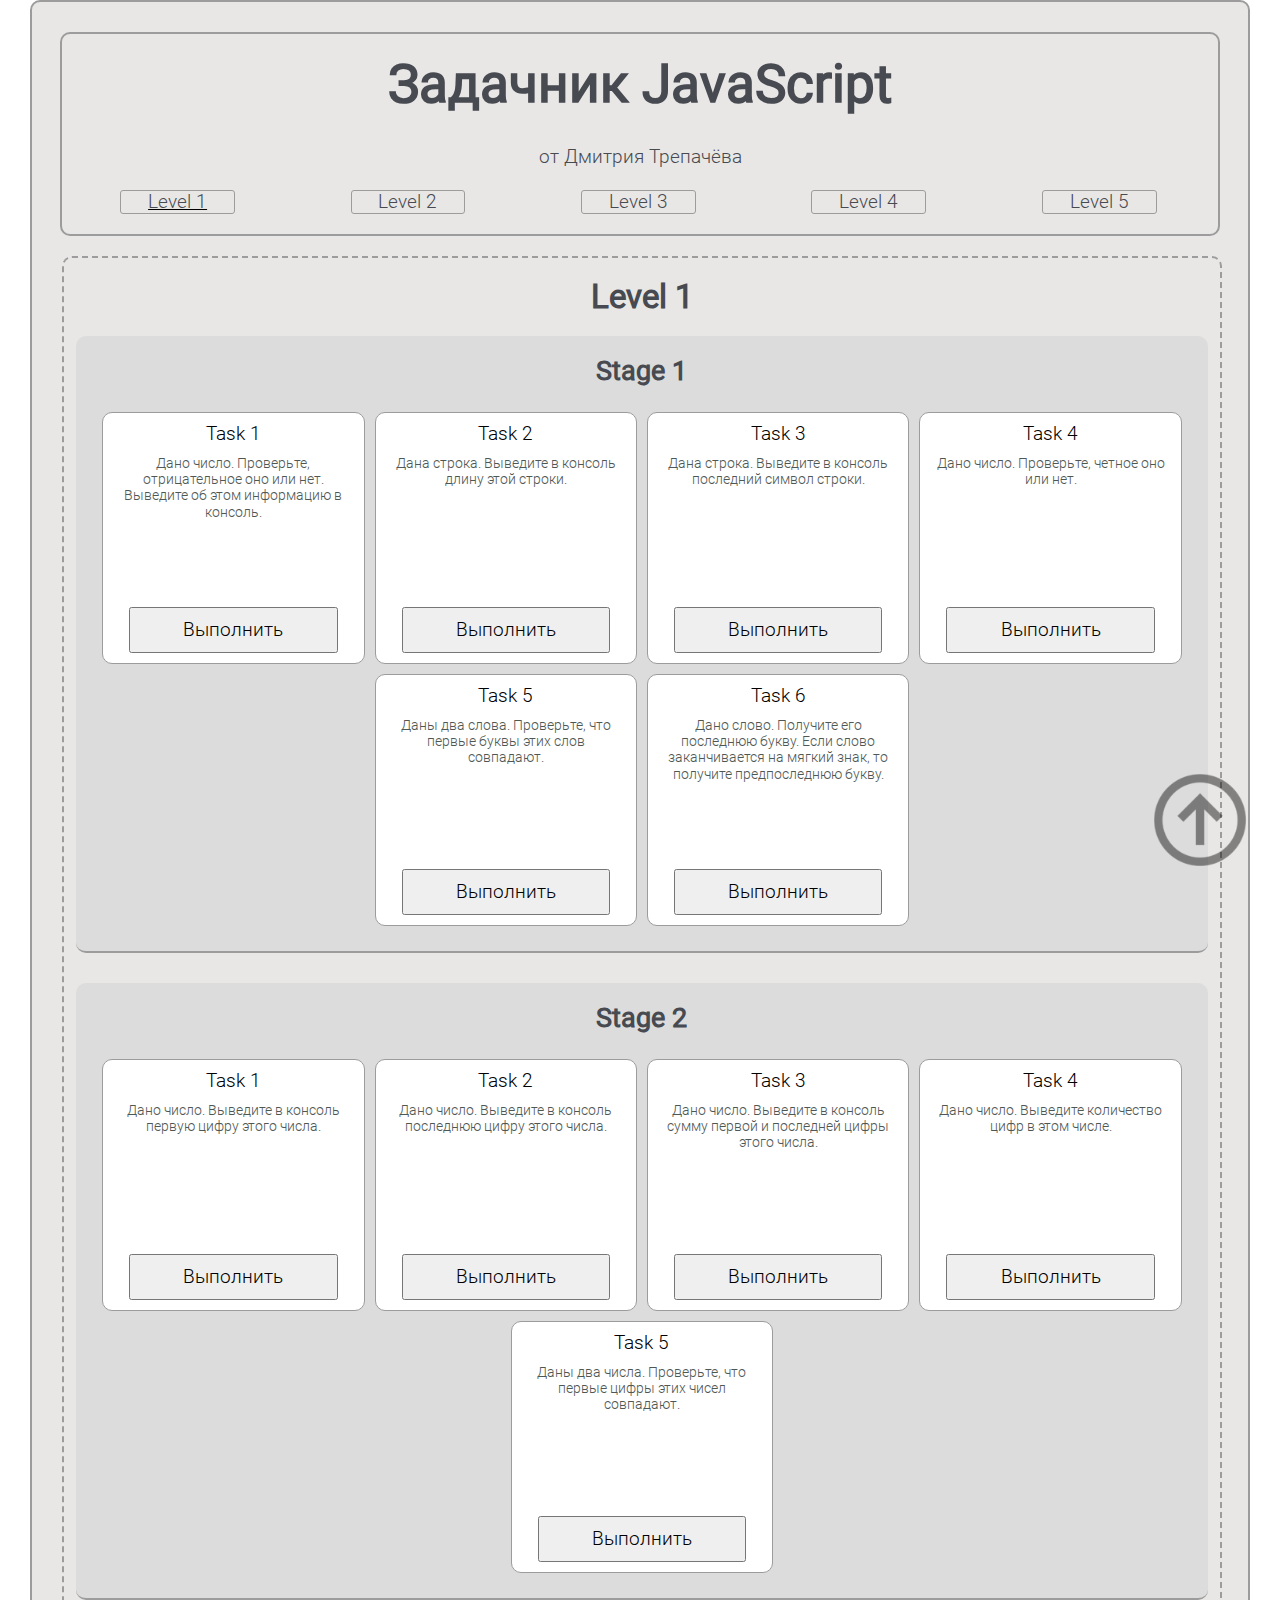
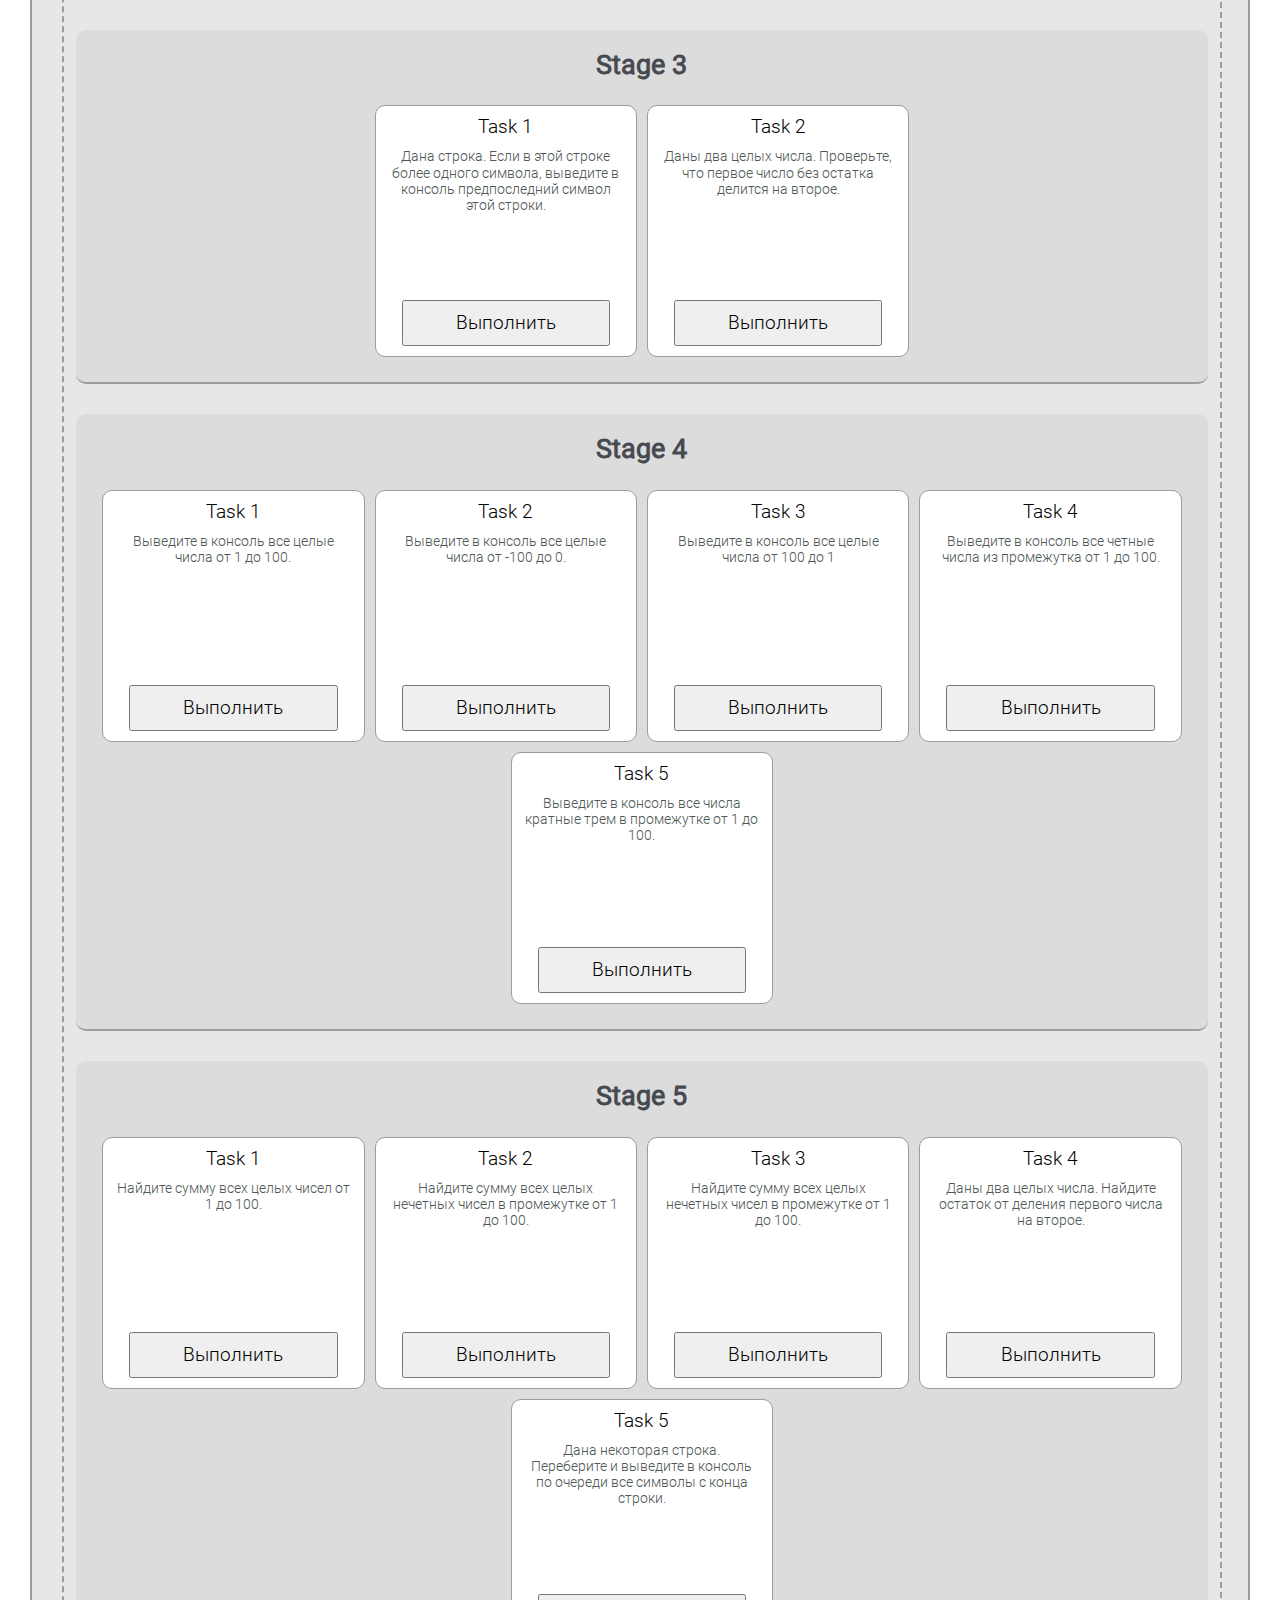
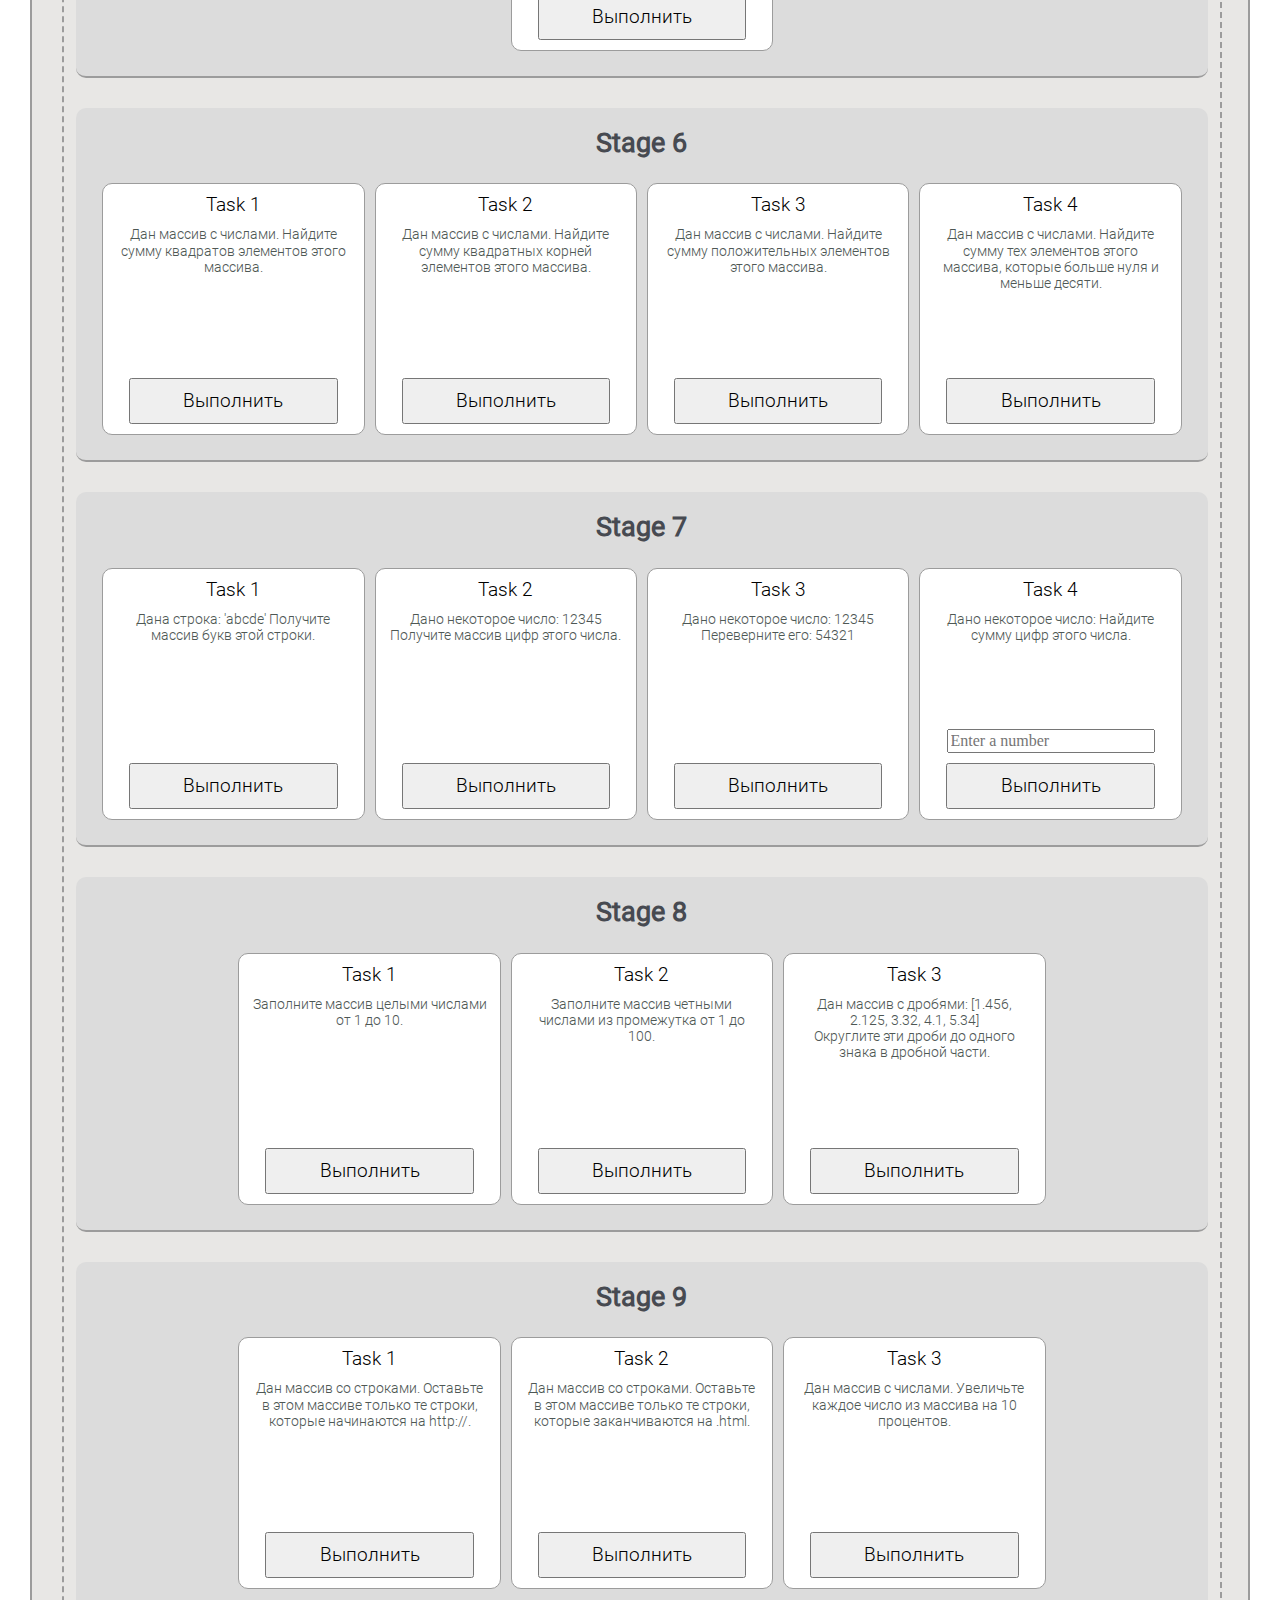
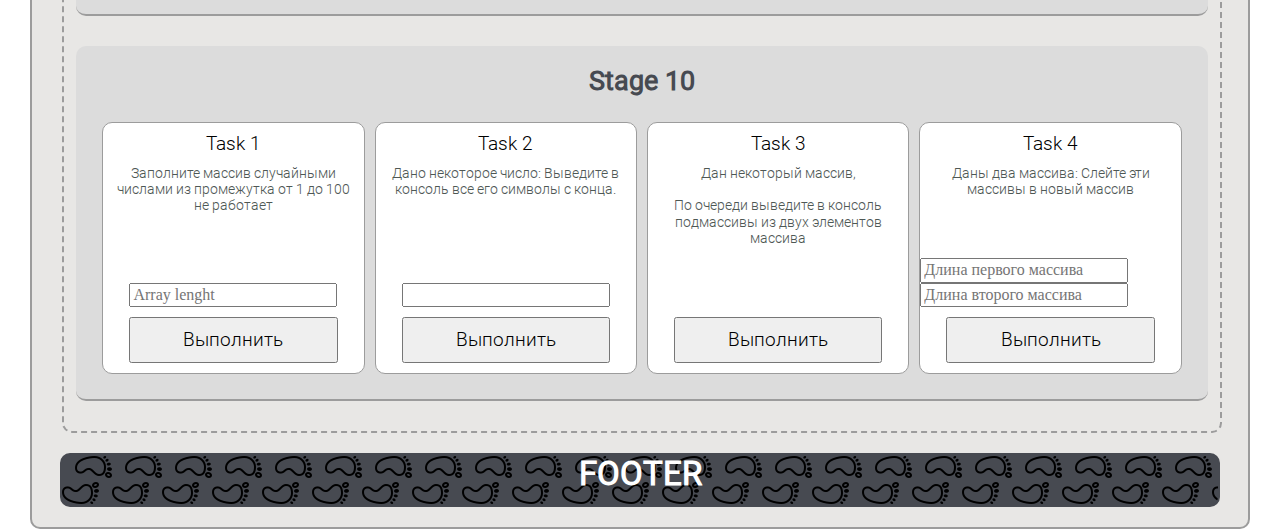
<file: index.html>
<!DOCTYPE html>
<html lang="ru">

<head>
	<meta charset="UTF-8">
	<meta name="viewport" content="width=device-width, initial-scale=1.0">
	<link rel="shortcut icon" href="sourses/img/icons8-чайник-для-кемпинга-16.png" type="image/x-icon">
	<link rel="stylesheet" type="text/css" href="css/reset.css">
	<link rel="stylesheet" href="css/style.css">
	<link rel="stylesheet" href="css/media.css">
	<title>TheTaskBook</title>
</head>

<body data-page="level_1">
	<!-- <script type="module" src="js/for_button.js"></script> -->
	<div class="wrapper">
		<div class="up_arrow">
			<a href="#header">
				<img src="sourses/img/arrow_circle_up_arrow_icon_253879.png" alt="">
			</a>
		</div>


		<div class="burger__menu">
			<span></span>
		</div>

		<header class="header" id="header">
			<div class="title">
				<h1>
					<a href="https://code.mu/ru/javascript/tasker/stager/" target="_blank" rel="noopener noreferrer">
						Задачник JavaScript <br>
						<span>от Дмитрия Трепачёва</span>
					</a>
				</h1>
			</div>

			<nav class="main_menu menu_mobile">
				<!-- menu level 1=============================== -->
				<div class="menu_level" data-page="level_1">
					<a href="index.html" class="">Level 1</a>
					<div class="menu_level_items hide">
						<div class="menu_stage">
							<a id="lev1_m_stage1" href="#stage1">stage1</a>
						</div>
						<div class="menu_stage">
							<a href="#stage2" id="lev1_m_stage2">stage2</a>
						</div>
						<div class="menu_stage">
							<a href="#stage3" id="lev1_m_stage3">stage3</a>
						</div>
						<div class="menu_stage">
							<a href="#stage4" id="lev1_m_stage4">stage4</a>
						</div>
						<div class="menu_stage">
							<a href="#stage5" id="lev1_m_stage5">stage5</a>
						</div>
						<div class="menu_stage">
							<a href="#stage6" id="lev1_m_stage6">stage6</a>
						</div>
						<div class="menu_stage">
							<a href="#stage7" id="lev1_m_stage7">stage7</a>
						</div>
						<div class="menu_stage">
							<a href="#stage8" id="lev1_m_stage8">stage8</a>
						</div>
						<div class="menu_stage">
							<a id="lev1_m_stage9" href="#stage9">stage9</a>
						</div>
						<div class="menu_stage">
							<a id="lev1_m_stage10" href="#stage10">stage10</a>
						</div>

					</div>
				</div>
				<!-- menu level 2================================ -->
				<div class="menu_level" data-page="level_2">
					<a href="pages/level_2.html">Level 2</a>
					<div class="menu_level_items hide">

						<div class="menu_stage">
							<a id="lev2_m_stage1" href="#stage1">stage1</a>
						</div>
						<div class="menu_stage">
							<a href="#stage2" id="lev2_m_stage2">2222</a>
						</div>
						<div class="menu_stage">
							<a href="#stage3" id="lev2_m_stage3">stage3</a>
						</div>
						<div class="menu_stage">
							<a href="#stage4" id="lev2_m_stage4">stage4</a>
						</div>
						<div class="menu_stage">
							<a href="#stage5" id="lev2_m_stage5">stage5</a>
						</div>
						<div class="menu_stage">
							<a href="#stage6" id="lev2_m_stage6">stage6</a>
						</div>
						<div class="menu_stage">
							<a href="#stage7" id="lev2_m_stage7">stage7</a>
						</div>
						<div class="menu_stage">
							<a href="#stage8" id="lev2_m_stage8">stage8</a>
						</div>
						<div class="menu_stage">
							<a id="lev2_m_stage9" href="#stage9">stage9</a>
						</div>
						<div class="menu_stage">
							<a id="lev2_m_stage10" href="#stage10">stage10</a>
						</div>

					</div>
				</div>
				<!-- menu level 3================================= -->
				<div class="menu_level">
					<a href="">Level 3</a>
					<div class="menu_level_items hide">

						<div class="menu_stage">
							<a id="lev3_m_stage1" href="#stage1">333333</a>
						</div>
						<div class="menu_stage">
							<a href="#stage2" id="lev3_m_stage2">stage2</a>
						</div>
						<div class="menu_stage">
							<a href="#stage3" id="lev3_m_stage3">stage3</a>
						</div>
						<div class="menu_stage">
							<a href="#stage4" id="lev3_m_stage4">stage4</a>
						</div>
						<div class="menu_stage">
							<a href="#stage5" id="lev3_m_stage5">stage5</a>
						</div>
						<div class="menu_stage">
							<a href="#stage6" id="lev3_m_stage6">stage6</a>
						</div>
						<div class="menu_stage">
							<a href="#stage7" id="lev3_m_stage7">stage7</a>
						</div>
						<div class="menu_stage">
							<a href="#stage8" id="lev3_m_stage8">stage8</a>
						</div>
						<div class="menu_stage">
							<a id="lev3_m_stage9" href="#stage9">stage9</a>
						</div>
						<div class="menu_stage">
							<a id="lev3_m_stage10" href="#stage10">stage10</a>
						</div>

					</div>
				</div>
				<!-- menu level 4 -->
				<div class="menu_level">
					<a href=#>Level 4</a>
					<div class="menu_level_items hide">

						<div class="menu_stage">
							<a id="lev4_m_stage1" href="#stage1">stage1</a>
						</div>
						<div class="menu_stage">
							<a href="#stage2" id="lev4_m_stage2">stage2</a>
						</div>
						<div class="menu_stage">
							<a href="#stage3" id="lev4_m_stage3">stage3</a>
						</div>
						<div class="menu_stage">
							<a href="#stage4" id="lev4_m_stage4">stage4</a>
						</div>
						<div class="menu_stage">
							<a href="#stage5" id="lev4_m_stage5">stage5</a>
						</div>
						<div class="menu_stage">
							<a href="#stage6" id="lev4_m_stage6">stage6</a>
						</div>
						<div class="menu_stage">
							<a href="#stage7" id="lev4_m_stage7">stage7</a>
						</div>
						<div class="menu_stage">
							<a href="#stage8" id="lev4_m_stage8">stage8</a>
						</div>
						<div class="menu_stage">
							<a id="lev4_m_stage9" href="#stage9">stage9</a>
						</div>
						<div class="menu_stage">
							<a id="lev4_m_stage10" href="#stage10">stage10</a>
						</div>

					</div>
				</div>
				<!-- menu level 5=================================== -->
				<div class="menu_level">
					<a href=#>Level 5</a>
					<div class="menu_level_items hide">

						<div class="menu_stage">
							<a id="lev5_m_stage1" href="#stage1">stage1</a>
						</div>
						<div class="menu_stage">
							<a href="#stage2" id="lev5_m_stage2">stage2</a>
						</div>
						<div class="menu_stage">
							<a href="#stage3" id="lev5_m_stage3">stage3</a>
						</div>
						<div class="menu_stage">
							<a href="#stage4" id="lev5_m_stage4">stage4</a>
						</div>
						<div class="menu_stage">
							<a href="#stage5" id="lev5_m_stage5">stage5</a>
						</div>
						<div class="menu_stage">
							<a href="#stage6" id="lev5_m_stage6">stage6</a>
						</div>
						<div class="menu_stage">
							<a href="#stage7" id="lev5_m_stage7">stage7</a>
						</div>
						<div class="menu_stage">
							<a href="#stage8" id="lev5_m_stage8">stage8</a>
						</div>
						<div class="menu_stage">
							<a id="lev5_m_stage9" href="#stage9">stage9</a>
						</div>
						<div class="menu_stage">
							<a id="lev5_m_stage10" href="#stage10">stage10</a>
						</div>

					</div>
				</div>
			</nav>
		</header>

		<main class="main">
			<section class="section level">

				<div class="title" id="level_1">
					<h2>
						<a href="https://code.mu/ru/javascript/tasker/stager/1/1/" target="_blank" rel="noopener noreferrer">
							Level 1
						</a>
					</h2>
				</div>

					<!-- stage 1=============================================================================================== -->
					<section class="section stage" id="stage1">
						<div class="title">
							<h3>
								<a href="https://code.mu/ru/javascript/tasker/stager/1/1/" target="_blank" rel="noopener noreferrer">
									Stage 1
								</a>

							</h3>
						</div>

						<div class="articles">

							<article class="task">
								<h4>Task 1</h4>
								<p>
									Дано число. Проверьте, отрицательное оно или нет. Выведите об этом информацию в консоль.
								</p>
								<button class="task_btn" id="l1s1t1">Выполнить</button>
								<script src="js/level1/stage1/l1s1t1.js"></script>

							</article>

							<article class="task">
								<h4>Task 2</h4>
								<p>
									Дана строка. Выведите в консоль длину этой строки.
								</p>
								<button class="task_btn" id="l1s1t2">Выполнить</button>
								<script src="js/level1/stage1/l1s1t2.js"></script>
							</article>

							<article class="task">
								<h4>Task 3</h4>
								<p>
									Дана строка. Выведите в консоль последний символ строки.
								</p>
								<button class="task_btn" id="l1s1t3">Выполнить</button>
								<script src="js/level1/stage1/l1s1t3.js"></script>
							</article>

							<article class="task">
								<h4>Task 4</h4>
								<p>
									Дано число. Проверьте, четное оно или нет.
								</p>
								<button class="task_btn" id="l1s1t4">Выполнить</button>
								<script src="js/level1/stage1/l1s1t4.js"></script>
							</article>

							<article class="task">
								<h4>Task 5</h4>
								<p>
									Даны два слова. Проверьте, что первые буквы этих слов совпадают.
								</p>
								<button class="task_btn" id="l1s1t5">Выполнить</button>
								<script src="js/level1/stage1/l1s1t5.js"></script>
							</article>

							<article class="task">
								<h4>Task 6</h4>
								<p>
									Дано слово. Получите его последнюю букву. Если слово
									заканчивается на мягкий знак, то получите предпоследнюю букву.
								</p>
								<button class="task_btn" id="l1s1t6">Выполнить</button>
								<script src="/js/level1/stage1/l1s1t6.js"></script>
							</article>

						</div>
					</section>
					<!-- stage 2===================================================================================================== -->
					<section class="section stage" id="stage2">
						<div class="title">
							<h3>
								<a href="https://code.mu/ru/javascript/tasker/stager/1/2/" target="_blank" rel="noopener noreferrer">
									Stage 2
								</a>
							</h3>
						</div>

						<div class="articles">

							<article class="task">
								<h4>Task 1</h4>
								<p>
									Дано число. Выведите в консоль
									первую цифру этого числа.
								</p>
								<button class="task_btn" id="l1s2t1">Выполнить</button>
								<script src="js/level1/stage2/l1s2t1.js"></script>
							</article>

							<article class="task">
								<h4>Task 2</h4>
								<p>
									Дано число. Выведите в консоль
									последнюю цифру этого числа.
								</p>
								<button class="task_btn" id="l1s2t2">Выполнить</button>
								<script src="js/level1/stage2/l1s2t2.js"></script>
							</article>

							<article class="task">
								<h4>Task 3</h4>
								<p>
									Дано число. Выведите в консоль сумму
									первой и последней цифры этого числа.
								</p>
								<button class="task_btn" id="l1s2t3">Выполнить</button>
								<script src="js/level1/stage2/l1s2t3.js"></script>
							</article>

							<article class="task">
								<h4>Task 4</h4>
								<p>
									Дано число. Выведите количество цифр в этом числе.
								</p>
								<button class="task_btn" id="l1s2t4">Выполнить</button>
								<script src="js/level1/stage2/l1s2t4.js"></script>
							</article>

							<article class="task">
								<h4>Task 5</h4>
								<p>
									Даны два числа. Проверьте,
									что первые цифры этих чисел совпадают.
								</p>
								<button class="task_btn" id="l1s2t5">Выполнить</button>
								<script src="js/level1/stage2/l1s2t5.js"></script>
							</article>

						</div>

					</section>
					<!-- stage 3======================================================================================== -->
					<section class="stage" id="stage3">
						<div class="title">
							<h3>
								<a href="https://code.mu/ru/javascript/tasker/stager/1/3/" target="_blank" rel="noopener noreferrer">
									Stage 3
								</a>
							</h3>
						</div>

						<div class="articles">

							<article class="task">
								<h4>Task 1</h4>
								<p>
									Дана строка. Если в этой строке более одного символа,
									выведите в консоль предпоследний символ этой строки.
								</p>
								<button class="task_btn" id="l1s3t1">Выполнить</button>
								<script src="js/level1/stage3/l1s3t1.js"></script>
							</article>

							<article class="task">
								<h4>Task 2</h4>
								<p>
									Даны два целых числа.
									Проверьте, что первое число без остатка делится на второе.
								</p>
								<button class="task_btn" id="l1s3t2">Выполнить</button>
								<script type="module" src="js/level1/stage3/l1S3t2.js"></script>
							</article>

						</div>

					</section>
					<!-- stage 4================================================== -->
					<section class="stage" id="stage4">
						<div class="title">
							<h3>
								<a href="https://code.mu/ru/javascript/tasker/stager/1/4/" target="_blank" rel="noopener noreferrer">
									Stage 4
								</a>
							</h3>
						</div>
						<div class="articles">

							<article class="task">
								<h4>Task 1</h4>
								<p>
									Выведите в консоль все целые числа от 1 до 100.
								</p>
								<button class="task_btn" id="l1s4t1">Выполнить</button>
								<script src="js/level1/stage4/l1s4t1.js"></script>
							</article>

							<article class="task">
								<h4>Task 2</h4>
								<p>
									Выведите в консоль все целые числа от -100 до 0.
								</p>
								<button class="task_btn" id="l1s4t2">Выполнить</button>
								<script src="js/level1/stage4/l1s4t2.js"></script>
							</article>

							<article class="task">
								<h4>Task 3</h4>
								<p>
									Выведите в консоль все целые числа от 100 до 1
								</p>
								<button class="task_btn" id="l1s4t3">Выполнить</button>
								<script src="js/level1/stage4/l1s4t3.js"></script>
							</article>

							<article class="task">
								<h4>Task 4</h4>
								<p>
									Выведите в консоль все
									четные числа из промежутка от 1 до 100.
								</p>
								<button class="task_btn" id="l1s4t4">Выполнить</button>
								<script src="js/level1/stage4/l1s4t4.js"></script>
							</article>

							<article class="task">
								<h4>Task 5</h4>
								<p>
									Выведите в консоль все
									числа кратные трем в промежутке от 1 до 100.
								</p>
								<button class="task_btn" id="l1s4t5">Выполнить</button>
								<script src="js/level1/stage4/l1s4t5.js"></script>
							</article>
						</div>


					</section>
					<!-- stage 5========================================== -->
					<section class="stage" id="stage5">
						<div class="title">
							<h3>
								<a href="https://code.mu/ru/javascript/tasker/stager/1/5/" target="_blank" rel="noopener noreferrer">
									Stage 5
								</a>
							</h3>
						</div>

						<div class="articles">
							<article class="task">
								<h4>Task 1</h4>
								<p>
									Найдите сумму всех
									целых чисел от 1 до 100.
								</p>
								<button class="task_btn" id="l1s5t1">Выполнить</button>
								<script type="module" src="js/level1/stage5/l1s5t1.js"></script>
							</article>

							<article class="task">
								<h4>Task 2</h4>
								<p>
									Найдите сумму всех целых
									нечетных чисел в промежутке от 1 до 100.
								</p>
								<button class="task_btn" id="l1s5t2">Выполнить</button>
								<script type="module" src="js/level1/stage5/l1s5t2.js"></script>
							</article>

							<article class="task">
								<h4>Task 3</h4>
								<p>
									Найдите сумму всех целых
									нечетных чисел в промежутке от 1 до 100.
								</p>
								<button class="task_btn" id="l1s5t3">Выполнить</button>
								<script type="module" src="js/level1/stage5/l1s5t3.js"></script>
							</article>

							<article class="task">
								<h4>Task 4</h4>
								<p>
									Даны два целых числа.
									Найдите остаток от деления
									первого числа на второе.
								</p>
								<button class="task_btn" id="l1s5t4">Выполнить</button>
								<script type="module" src="js/level1/stage5/l1s5t4.js"></script>
							</article>

							<article class="task">
								<h4>Task 5</h4>
								<p>
									Дана некоторая строка.
									Переберите и выведите в консоль по
									очереди все символы с конца строки.
								</p>
								<button class="task_btn" id="l1s5t5">Выполнить</button>
								<script type="module" src="js/level1/stage5/l1s5t5.js"></script>
							</article>
						</div>
					</section>
					<!-- stage 6===================================== -->
					<section class="stage" id="stage6">
						<div class="title">
							<h3>
								<a href="https://code.mu/ru/javascript/tasker/stager/1/6/" target="_blank" rel="noopener noreferrer">
									Stage 6
								</a>
							</h3>
						</div>
						<div class="articles">
							<article class="task">
								<h4>Task 1</h4>
								<p>
									Дан массив с числами.
									Найдите сумму квадратов элементов этого массива.
								</p>
								<button class="task_btn" id="l1s6t1">Выполнить</button>
								<script type="module" src="js/level1/stage6/l1s6t1.js"></script>
							</article>

							<article class="task">
								<h4>Task 2</h4>
								<p>
									Дан массив с числами.
									Найдите сумму квадратных корней
									элементов этого массива.
								</p>
								<button class="task_btn" id="l1s6t2">Выполнить</button>
								<script type="module" src="js/level1/stage6/l1s6t2.js"></script>
							</article>

							<article class="task">
								<h4>Task 3</h4>
								<p>
									Дан массив с числами.
									Найдите сумму положительных
									элементов этого массива.
								</p>
								<button class="task_btn" id="l1s6t3">Выполнить</button>
								<script type="module" src="js/level1/stage6/l1s6t3.js"></script>
							</article>

							<article class="task">
								<h4>Task 4</h4>
								<p>
									Дан массив с числами.
									Найдите сумму тех элементов этого массива,
									которые больше нуля и меньше десяти.
								</p>
								<button class="task_btn" id="l1s6t4">Выполнить</button>
								<script type="module" src="js/level1/stage6/l1s6t4.js"></script>
							</article>

						</div>
					</section>
					<!-- stage 7======================================== -->
					<section class="stage" id="stage7">
						<div class="title">
							<h3>
								<a href="https://code.mu/ru/javascript/tasker/stager/1/7/" target="_blank" rel="noopener noreferrer">
									Stage 7
								</a>
							</h3>
						</div>

						<div class="articles">
							<article class="task">
								<h4>Task 1</h4>
								<p>
									Дана строка:
									'abcde'
									Получите массив букв этой строки.
								</p>
								<button class="task_btn" id="l1s7t1">Выполнить</button>
								<script type="module" src="js/level1/stage7/l1s7t1.js"></script>
							</article>

							<article class="task">
								<h4>Task 2</h4>
								<p>
									Дано некоторое число:
									12345
									Получите массив цифр этого числа.
								</p>
								<button class="task_btn" id="l1s7t2">Выполнить</button>
								<script type="module" src="js/level1/stage7/l1s7t2.js"></script>
							</article>

							<article class="task">
								<h4>Task 3</h4>
								<p>
									Дано некоторое число:
									12345
									Переверните его:
									54321
								</p>
								<button class="task_btn" id="l1s7t3">Выполнить</button>
								<script type="module" src="js/level1/stage7/l1s7t3.js"></script>
							</article>

							<article class="task">
								<h4>Task 4</h4>
								<p>
									Дано некоторое число:
									Найдите сумму цифр этого числа.
								</p>
								<input type="number" name="#" id="inp_l1s7t4" placeholder="Enter a number">
								<button class="task_btn" id="l1s7t4">Выполнить</button>
								<script type="module" src="js/level1/stage7/l1s7t4.js"></script>
							</article>
						</div>
					</section>
					<!-- stage 8========================================= -->
					<section class="stage" id="stage8">
						<div class="title">
							<h3>
								<a href="https://code.mu/ru/javascript/tasker/stager/1/8/" target="_blank" rel="noopener noreferrer">
									Stage 8
								</a>
							</h3>
						</div>

						<div class="articles">
							<article class="task">
								<h4>Task 1</h4>
								<p>
									Заполните массив целыми числами от 1 до 10.
								</p>
								<button class="task_btn" id="l1s8t1">Выполнить</button>
								<script type="module" src="js/level1/stage8/l1s8t1.js"></script>
							</article>

							<article class="task">
								<h4>Task 2</h4>
								<p>
									Заполните массив
									четными числами из
									промежутка от 1 до 100.
								</p>
								<button class="task_btn" id="l1s8t2">Выполнить</button>
								<script type="module" src="js/level1/stage8/l1s8t2.js"></script>
							</article>

							<article class="task">
								<h4>Task 3</h4>
								<p>
									Дан массив с дробями:
									[1.456, 2.125, 3.32, 4.1, 5.34] <br>
									Округлите эти дроби до одного знака в дробной части.
								</p>
								<button class="task_btn" id="l1s8t3">Выполнить</button>
								<script type="module" src="js/level1/stage8/l1s8t3.js"></script>

								<div class="modal hide">
									<div class="modal_wrapper">

									</div>
								</div>

							</article>

						</div>
					</section>
					<!-- stage9========================================== -->
					<section class="stage" id="stage9">
						<div class="title">
							<h3>
								<a href="https://code.mu/ru/javascript/tasker/stager/1/9/" target="_blank" rel="noopener noreferrer">
									Stage 9
								</a>
							</h3>
						</div>

						<div class="articles">
							<article class="task">
								<h4>Task 1</h4>
								<p>
									Дан массив со строками.
									Оставьте в этом массиве только те строки,
									которые начинаются на http://.
								</p>
								<button class="task_btn" id="l1s9t1">Выполнить</button>
								<script type="module" src="js/level1/stage9/l1s9t1.js"></script>
							</article>

							<article class="task">
								<h4>Task 2</h4>
								<p>
									Дан массив со строками.
									Оставьте в этом массиве только те строки,
									которые заканчиваются на .html.
								</p>
								<button class="task_btn" id="l1s9t2">Выполнить</button>
								<script type="module" src="js/level1/stage9/l1s9t2.js "></script>
							</article>

							<article class="task">
								<h4>Task 3</h4>
								<p>
									Дан массив с числами.
									Увеличьте каждое число из массива на 10 процентов.
								</p>
								<button class="task_btn" id="l1s9t3">Выполнить</button>
								<script type="module" src="js/level1/stage9/l1s9t3.js"></script>
							</article>
						</div>
					</section>
					<!-- stage 10========================================= -->
					<section class="stage" id="stage10">
						<div class="title">
							<h3>
								<a href="https://code.mu/ru/javascript/tasker/stager/1/10/" target="_blank" rel="noopener noreferrer">
									Stage 10
								</a>
							</h3>
						</div>

						<div class="articles">
							<article class="task">
								<h4>Task 1 </h4>
								<p>
									Заполните массив
									случайными числами из промежутка от 1 до 100 <br> не работает
									
								</p>
								<form action="./js/level1/stage10/l1s10t1.js">
									<input type="number" name="number" id="inp_l1s10t1" placeholder="Array lenght">
								</form>
								<button class="task_btn" id="l1s10t1">Выполнить</button>
								<script type="module" src="./js/level1/stage10/l1s10t1.js"></script>
								
							</article>

							<article class="task">
								<h4>Task 2</h4>
								<p>
									Дано некоторое число:
									Выведите в консоль все его 
									символы с конца. 
								</p>
								<form action="#" method="get">
									<input type="number" name="number" id="inp_l1s10t2" autocomplete="off">
								</form>
								<button class="task_btn" id="l1s10t2">Выполнить</button>
								<script type="module" src="js/level1/stage10/l1s10t2.js"></script>
							</article>

							<article class="task">
								<h4>Task 3</h4>
								<p>
									Дан некоторый массив, <br>
									<span id="spn_l1s10t3"></span> <br>
									По очереди выведите в консоль 
									подмассивы из двух элементов массива
								</p>
								<button class="task_btn" id="l1s10t3">Выполнить</button>
								<script type="module" src="js/level1/stage10/l1s10t3.js"></script>
							</article>

							<article class="task">
								<h4>Task 4</h4>
								<p>
									Даны два массива:
									Слейте эти массивы в новый массив
								</p>
								<form action="#">
									<input type="number" name="#" id="inp_l1s10t4_1" placeholder="Длина первого массива" autocomplete="off">
									<input type="number" name="#" id="inp_l1s10t4_2" placeholder="Длина второго массива" autocomplete="off">
								</form>
								<button class="task_btn" id="l1s10t4">Выполнить</button>
								<script type="module" src="js/level1/stage10/l1s10t4.js"></script>
							</article>
						</div>
					</section>
			</section>

		</main>

		<footer class="footer">
			<h2>FOOTER</h2>
		</footer>
		<script src="js/menu.js"></script>
		<script src="js/burger.js"></script>
		<!-- <script src="js/menu_lighting.js"></script> -->
	</div>



</body>

</html>
</file>
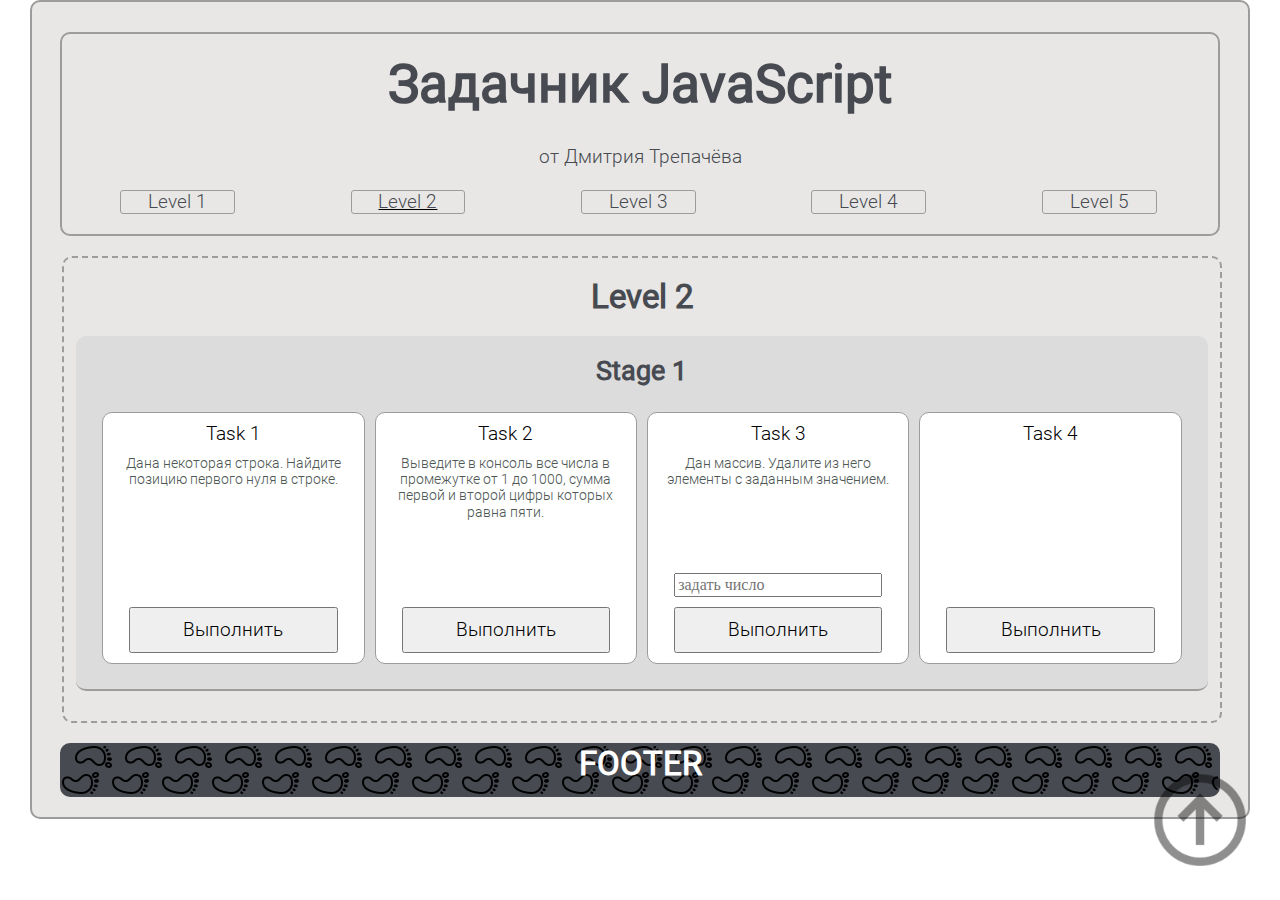
<file: pages/level_2.html>
<!DOCTYPE html>
<html lang="en">

<head>
	<meta charset="UTF-8">
	<meta name="viewport" content="width=device-width, initial-scale=1.0">
	<link rel="shortcut icon" href="../sourses/img/icons8-чайник-для-кемпинга-16.png" type="image/x-icon">
	<link rel="stylesheet" type="text/css" href="../css/reset.css">
	<link rel="stylesheet" href="../css/style.css">
	<link rel="stylesheet" href="../css/media.css">
	<title>TheTaskBook</title>
</head>

<body data-page="level_2">
	<div class="wrapper">
		<div class="up_arrow">
			<a href="#header">
				<img src="../sourses/img/arrow_circle_up_arrow_icon_253879.png" alt="">
			</a>
		</div>


		<div class="burger__menu">
			<span></span>
		</div>

		<header class="header" id="header">
			<div class="title">
				<h1>
					<a href="https://code.mu/ru/javascript/tasker/stager/" target="_blank" rel="noopener noreferrer">
						Задачник JavaScript <br>
						<span>от Дмитрия Трепачёва</span>
					</a>
				</h1>
			</div>

			<nav class="main_menu menu_mobile">

				<div class="menu_level" data-page="level_1">
					<a href="../index.html">Level 1</a>
					<div class="menu_level_items hide">
						<div class="menu_stage">
							<a id="lev1_m_stage1" href="#stage1">stage1</a>
						</div>
						<div class="menu_stage">
							<a href="#stage2" id="lev1_m_stage2">stage2</a>
						</div>
						<div class="menu_stage">
							<a href="#stage3" id="lev1_m_stage3">stage3</a>
						</div>
						<div class="menu_stage">
							<a href="#stage4" id="lev1_m_stage4">stage4</a>
						</div>
						<div class="menu_stage">
							<a href="#stage5" id="lev1_m_stage5">stage5</a>
						</div>
						<div class="menu_stage">
							<a href="#stage6" id="lev1_m_stage6">stage6</a>
						</div>
						<div class="menu_stage">
							<a href="#stage7" id="lev1_m_stage7">stage7</a>
						</div>
						<div class="menu_stage">
							<a href="#stage8" id="lev1_m_stage8">stage8</a>
						</div>
						<div class="menu_stage">
							<a id="lev1_m_stage9" href="#stage9">stage9</a>
						</div>
						<div class="menu_stage">
							<a id="lev1_m_stage10" href="#stage10">stage10</a>
						</div>

					</div>
				</div>

				<div class="menu_level" data-page="level_2">
					<a href="pages/level_2.html">Level 2</a>
					<div class="menu_level_items hide">

						<div class="menu_stage">
							<a id="lev2_m_stage1" href="#stage1">stage1</a>
						</div>
						<div class="menu_stage">
							<a href="#stage2" id="lev2_m_stage2">2222</a>
						</div>
						<div class="menu_stage">
							<a href="#stage3" id="lev2_m_stage3">stage3</a>
						</div>
						<div class="menu_stage">
							<a href="#stage4" id="lev2_m_stage4">stage4</a>
						</div>
						<div class="menu_stage">
							<a href="#stage5" id="lev2_m_stage5">stage5</a>
						</div>
						<div class="menu_stage">
							<a href="#stage6" id="lev2_m_stage6">stage6</a>
						</div>
						<div class="menu_stage">
							<a href="#stage7" id="lev2_m_stage7">stage7</a>
						</div>
						<div class="menu_stage">
							<a href="#stage8" id="lev2_m_stage8">stage8</a>
						</div>
						<div class="menu_stage">
							<a id="lev2_m_stage9" href="#stage9">stage9</a>
						</div>
						<div class="menu_stage">
							<a id="lev2_m_stage10" href="#stage10">stage10</a>
						</div>

					</div>
				</div>

				<div class="menu_level">
					<a href=#>Level 3</a>
					<div class="menu_level_items hide">

						<div class="menu_stage">
							<a id="lev3_m_stage1" href="#stage1">333333</a>
						</div>
						<div class="menu_stage">
							<a href="#stage2" id="lev3_m_stage2">stage2</a>
						</div>
						<div class="menu_stage">
							<a href="#stage3" id="lev3_m_stage3">stage3</a>
						</div>
						<div class="menu_stage">
							<a href="#stage4" id="lev3_m_stage4">stage4</a>
						</div>
						<div class="menu_stage">
							<a href="#stage5" id="lev3_m_stage5">stage5</a>
						</div>
						<div class="menu_stage">
							<a href="#stage6" id="lev3_m_stage6">stage6</a>
						</div>
						<div class="menu_stage">
							<a href="#stage7" id="lev3_m_stage7">stage7</a>
						</div>
						<div class="menu_stage">
							<a href="#stage8" id="lev3_m_stage8">stage8</a>
						</div>
						<div class="menu_stage">
							<a id="lev3_m_stage9" href="#stage9">stage9</a>
						</div>
						<div class="menu_stage">
							<a id="lev3_m_stage10" href="#stage10">stage10</a>
						</div>

					</div>
				</div>

				<div class="menu_level">
					<a href=#>Level 4</a>
					<div class="menu_level_items hide">

						<div class="menu_stage">
							<a id="lev4_m_stage1" href="#stage1">stage1</a>
						</div>
						<div class="menu_stage">
							<a href="#stage2" id="lev4_m_stage2">stage2</a>
						</div>
						<div class="menu_stage">
							<a href="#stage3" id="lev4_m_stage3">stage3</a>
						</div>
						<div class="menu_stage">
							<a href="#stage4" id="lev4_m_stage4">stage4</a>
						</div>
						<div class="menu_stage">
							<a href="#stage5" id="lev4_m_stage5">stage5</a>
						</div>
						<div class="menu_stage">
							<a href="#stage6" id="lev4_m_stage6">stage6</a>
						</div>
						<div class="menu_stage">
							<a href="#stage7" id="lev4_m_stage7">stage7</a>
						</div>
						<div class="menu_stage">
							<a href="#stage8" id="lev4_m_stage8">stage8</a>
						</div>
						<div class="menu_stage">
							<a id="lev4_m_stage9" href="#stage9">stage9</a>
						</div>
						<div class="menu_stage">
							<a id="lev4_m_stage10" href="#stage10">stage10</a>
						</div>

					</div>
				</div>
				<div class="menu_level">
					<a href=#>Level 5</a>
					<div class="menu_level_items hide">

						<div class="menu_stage">
							<a id="lev5_m_stage1" href="#stage1">stage1</a>
						</div>
						<div class="menu_stage">
							<a href="#stage2" id="lev5_m_stage2">stage2</a>
						</div>
						<div class="menu_stage">
							<a href="#stage3" id="lev5_m_stage3">stage3</a>
						</div>
						<div class="menu_stage">
							<a href="#stage4" id="lev5_m_stage4">stage4</a>
						</div>
						<div class="menu_stage">
							<a href="#stage5" id="lev5_m_stage5">stage5</a>
						</div>
						<div class="menu_stage">
							<a href="#stage6" id="lev5_m_stage6">stage6</a>
						</div>
						<div class="menu_stage">
							<a href="#stage7" id="lev5_m_stage7">stage7</a>
						</div>
						<div class="menu_stage">
							<a href="#stage8" id="lev5_m_stage8">stage8</a>
						</div>
						<div class="menu_stage">
							<a id="lev5_m_stage9" href="#stage9">stage9</a>
						</div>
						<div class="menu_stage">
							<a id="lev5_m_stage10" href="#stage10">stage10</a>
						</div>

					</div>
				</div>
			</nav>
		</header>

		<main class="main">
			<section class="section level">

				<div class="title" id="level_2">
					<h2>
						<a href="https://code.mu/ru/javascript/tasker/stager/2/1/" target="_blank" rel="noopener noreferrer">
							Level 2
						</a>
					</h2>
				</div>

				<!-- stage1=================================== -->
				<section class="section stage" id="stage1">
					<div class="title"> 
						<h3>
							<a href="https://code.mu/ru/javascript/tasker/stager/2/1/" target="_blank" rel="noopener noreferrer">
								Stage 1
							</a>
						</h3>
					</div>

					<section class="articles">
						<!-- stage1 task1======= -->
						<article class="task">
							<h4>
								Task 1
							</h4>
							<p>
								Дана некоторая строка. Найдите позицию первого нуля в строке.
							</p>
							<button class="task_btn" id="l2s1t1">Выполнить</button>
							<script type="module" src="../js/level2/l2s1t1.js"></script>
						</article>
						<!-- stage1 task2======= -->
						<article class="task">
							<h4>
								Task 2
							</h4>
							<p>
								Выведите в консоль все числа в промежутке от 1 до 1000, 
								сумма первой и второй цифры которых равна пяти. 
							</p>
							<button class="task_btn" id="l2s1t2">Выполнить</button>
							<script type="module" src="../js/level2/l2s1t2.js"></script>
						</article>
						<!-- stage1 task3======= -->
						<article class="task">
							<h4>
								Task 3
							</h4>
							<p>
								Дан массив. 
								Удалите из него элементы с заданным значением.
							</p>
							
							<input type="number" name="num" id="inp_l2s1t3" placeholder="задать число">
							<button class="task_btn" id="l2s1t3">Выполнить</button>
							<script type="module" src="../js/level2/l2s1t3.js"></script>
						</article>
						<!-- stage1 task4======= -->
						<article class="task">
							<h4>
								Task 4
							</h4>
							<p>

							</p>
							<button class="task_btn" id="l2s1t4">Выполнить</button>
							<script type="module" src=""></script>
						</article>

					</section>
				</section>
			</section>
		</main>
		
		<footer class="footer">
			<h2>FOOTER</h2>
		</footer>
		<script src="../js/menu.js"></script>
		<script src="../js/burger.js"></script>
		<!-- <script src="../js/menu_lighting.js"></script> -->
	</div>
</body>

</html>
</file>
<file: css/style.css>
@charset "UTF-8";
@font-face {
  font-family: "light";
  src: url(/sourses/Roboto-Light.ttf);
}
@font-face {
  font-family: "regular";
  src: url(/sourses/Roboto-Regular.ttf);
}
a {
  text-decoration: none;
  color: #474A51;
}
a:hover {
  color: #9C9C9C;
}

h1 {
  font-family: "regular";
  font-size: 40pt;
  font-weight: 700;
  color: #474A51;
  margin: 20px auto;
}

h2 {
  font-family: "regular";
  font-size: 25pt;
  font-weight: 700;
  color: #474A51;
  margin: 20px auto;
}

h3 {
  font-family: "regular";
  font-size: 20pt;
  font-weight: 600;
  color: #474A51;
  margin: 20px auto;
}

p {
  font-family: "light";
  font-size: 15vw;
  font-weight: 300;
  color: #4E5754;
  text-align: center;
  width: 90%;
  margin: 0;
}

.hide {
  display: none;
}

.black {
  color: #000000;
  text-decoration: underline;
  font-family: "regular";
  font-size: 15pt;
  font-weight: 700;
}

.menu_mobile {
  display: -webkit-box;
  display: -ms-flexbox;
  display: flex;
  -webkit-box-orient: vertical;
  -webkit-box-direction: normal;
  -ms-flex-direction: column;
  flex-direction: column;
  -webkit-box-pack: space-between;
  -ms-flex-pack: space-between;
  justify-content: space-between;
  -webkit-box-align: flex-start;
  -ms-flex-align: flex-start;
  align-items: flex-start;
  z-index: 20;
  position: absolute;
  width: 90%;
  top: 30px;
  left: 30px;
  background-color: rgba(78, 87, 84, 0.3137254902);
}
.menu_mobile .menu_level {
  z-index: 21;
  border: #9C9C9C solid 1px;
  border-radius: 3px;
  width: 30%;
  margin: 5px;
  background-color: white;
}
.menu_mobile .menu_level .menu_level_items {
  z-index: 21;
  position: absolute;
  left: 33%;
  top: 5px;
  border: #9C9C9C solid 2px;
  border-radius: 3px;
  background-color: rgba(78, 87, 84, 0.3137254902);
}
.menu_mobile .menu_level .menu_level_items .menu_stage {
  border-radius: 3px;
  background-color: white;
  width: 100px;
  margin: 15px;
}
.menu_mobile .menu_level .menu_level_items div:nth-child(1) {
  margin-top: 5px;
}

.menu_mobile.hide {
  display: none;
}

.header {
  border: 2px solid #9C9C9C;
  border-radius: 10px;
  width: 95%;
  height: 200px;
  text-align: center;
  margin-top: 30px;
  -webkit-box-sizing: unset;
  box-sizing: unset;
}
.header .title h1 {
  margin-bottom: 0;
}
.header .title h1 a span {
  font-family: "light";
  font-size: 1.5vw;
  font-weight: 400;
}
.header .main_menu { /* border: #474A51 solid 1px; */
  display: -webkit-box;
  display: -ms-flexbox;
  display: flex;
  -webkit-box-orient: horizontal;
  -webkit-box-direction: normal;
  -ms-flex-direction: row;
  flex-direction: row;
  -webkit-box-pack: space-around;
  -ms-flex-pack: space-around;
  justify-content: space-around;
  -webkit-box-align: start;
  -ms-flex-align: start;
  align-items: start;
  z-index: 10;
  position: absolute;
  width: 90%;
  top: 190px;
}
.header .main_menu .menu_level {
  display: -webkit-box;
  display: -ms-flexbox;
  display: flex;
  -webkit-box-orient: vertical;
  -webkit-box-direction: normal;
  -ms-flex-direction: column;
  flex-direction: column;
  -webkit-box-pack: space-between;
  -ms-flex-pack: space-between;
  justify-content: space-between;
  -webkit-box-align: center;
  -ms-flex-align: center;
  align-items: center;
  border: #9C9C9C solid 1px;
  border-radius: 3px;
  width: 9.8%;
  font-family: "light";
  font-size: 1.5vw;
  font-weight: 500;
}
.header .main_menu .menu_level .menu_level_items {
  background-color: rgba(0, 0, 0, 0.9);
  width: 100%;
  border-radius: 3px;
}
.header .main_menu .menu_level .menu_level_items .menu_stage a {
  font-family: "light";
  font-size: 1.5vw;
  font-weight: 300;
  color: #9C9C9C;
}
.header .main_menu .menu_level .menu_level_items .menu_stage a:hover {
  color: white;
}

.wrapper {
  display: -webkit-box;
  display: -ms-flexbox;
  display: flex;
  -webkit-box-orient: vertical;
  -webkit-box-direction: normal;
  -ms-flex-direction: column;
  flex-direction: column;
  -webkit-box-pack: space-between;
  -ms-flex-pack: space-between;
  justify-content: space-between;
  -webkit-box-align: center;
  -ms-flex-align: center;
  align-items: center;
  margin: auto;
  width: 95%;
  border: 2px solid #9C9C9C;
  border-radius: 10px;
  background: rgba(189, 184, 178, 0.3411764706);
}
.wrapper .up_arrow {
  position: fixed;
  bottom: 30px;
  right: 30px;
  width: 100px;
  height: 100px;
  -webkit-box-sizing: border-box;
  box-sizing: border-box;
}
.wrapper .up_arrow a img {
  width: 100%;
  height: 100%;
}

.main {
  width: 95%;
}
.main .level {
  display: -webkit-box;
  display: -ms-flexbox;
  display: flex;
  -webkit-box-orient: vertical;
  -webkit-box-direction: normal;
  -ms-flex-direction: column;
  flex-direction: column;
  -webkit-box-pack: space-around;
  -ms-flex-pack: space-around;
  justify-content: space-around;
  -webkit-box-align: center;
  -ms-flex-align: center;
  align-items: center;
  -ms-flex-wrap: wrap;
  flex-wrap: wrap;
  border: 2px dashed #9C9C9C;
  border-radius: 10px;
  width: 100%;
  margin: 20px auto 20px;
}
.main .level .title {
  width: 100%;
  text-align: center;
}
.main .stage {
  width: 98%;
  border-bottom: 2px solid #9C9C9C;
  border-radius: 10px;
  background: #DCDCDC;
  margin-bottom: 30px;
}
.main .stage .articles {
  display: -webkit-box;
  display: -ms-flexbox;
  display: flex;
  -webkit-box-orient: horizontal;
  -webkit-box-direction: normal;
  -ms-flex-direction: row;
  flex-direction: row;
  -webkit-box-pack: center;
  -ms-flex-pack: center;
  justify-content: center;
  -webkit-box-align: center;
  -ms-flex-align: center;
  align-items: center;
  -ms-flex-wrap: wrap;
  flex-wrap: wrap;
  margin-bottom: 20px;
  width: 100%;
}
.main .stage .articles .task {
  display: -webkit-box;
  display: -ms-flexbox;
  display: flex;
  -webkit-box-orient: vertical;
  -webkit-box-direction: normal;
  -ms-flex-direction: column;
  flex-direction: column;
  -webkit-box-pack: space-between;
  -ms-flex-pack: space-between;
  justify-content: space-between;
  -webkit-box-align: center;
  -ms-flex-align: center;
  align-items: center;
  width: 23%;
  height: 250px;
  border: 1px solid #9C9C9C;
  border-radius: 10px;
  background: white;
  margin: 5px;
}
.main .stage .articles .task h4 {
  font-family: "light";
  font-size: 1.5vw;
  font-weight: 500;
  margin: 10px auto;
  text-align: center;
}
.main .stage .articles .task p { /* border: #474A51 solid 1px; */
  font-family: "light";
  font-size: 1.1vw;
  font-weight: 100;
  height: 60%;
}
.main .stage .articles .task .task_btn {
  width: 80%;
  padding: 10px;
  margin: 10px;
  font-family: "light";
  font-size: 1.5vw;
  font-weight: 300;
}

.footer {
  width: 95%;
  height: 50px;
  background-image: url(/sourses/img/icons8-ноги-50.png);
  background-color: #474A51;
  border: 2px solid #474A51;
  border-radius: 10px;
  margin-bottom: 20px;
  text-align: center;
}
.footer h2 {
  color: white;
  margin: auto;
}

.burger__menu {
  position: absolute;
  width: 40px;
  height: 40px;
  z-index: 21;
  top: 45px;
  right: 30px;
  cursor: pointer;
  overflow: visible;
}
.burger__menu span {
  content: "";
  background: #000000;
  width: 100%;
  height: 5px;
  position: absolute;
  overflow: visible;
}
.burger__menu span::before {
  content: "";
  width: 100%;
  height: 5px;
  background: #000000;
  position: absolute;
  top: 15px;
}
.burger__menu span::after {
  content: "";
  width: 100%;
  height: 5px;
  background: #000000;
  position: absolute;
  top: 30px;
}

.cross span {
  -webkit-transform: rotate(45deg);
  -ms-transform: rotate(45deg);
  transform: rotate(45deg);
}
.cross span::after {
  display: none;
}
.cross span::before {
  top: 0;
  -webkit-transform: rotate(90deg);
  -ms-transform: rotate(90deg);
  transform: rotate(90deg);
}/*# sourceMappingURL=style.css.map */
</file>
<file: css/media.css>
@font-face {
  font-family: "light";
  src: url(/sourses/Roboto-Light.ttf);
}
@font-face {
  font-family: "regular";
  src: url(/sourses/Roboto-Regular.ttf);
}
@media (width: 1200px) {
  .header .title h1 a span {
    font-family: "light";
    font-size: 2.5vw;
    font-weight: 500;
  }
  .header .main_menu {
    top: 200px;
  }
  .header .main_menu .menu_level {
    font-family: "light";
    font-size: 2vw;
    font-weight: 700;
  }
  .header .main_menu .menu_level .menu_level_items .menu_stage a {
    font-family: "light";
    font-size: 2vw;
    font-weight: 600;
    line-height: 35px;
  }
  .main .level .stage .articles .task h4 {
    font-family: "light";
    font-size: 2vw;
    font-weight: 700;
  }
  .main .level .stage .articles .task p {
    font-size: 1.5vw;
  }
}
@media (max-width: 990px) {
  .wrapper {
    width: 100%;
    border: none;
    border-radius: 0;
  }
  .wrapper .header .title h1 a {
    line-height: normal;
  }
  .wrapper .header .title h1 a span {
    font-family: "regular";
    font-size: 2vw;
    font-weight: 500;
    line-height: 0;
  }
  .wrapper .header .main_menu {
    top: 210px;
  }
  .wrapper .main .level .stage .articles .task {
    width: 30%;
    height: 220px;
  }
  .wrapper .main .level .stage .articles .task h4 {
    height: auto;
    font-family: "light";
    font-size: 2.5vw;
    font-weight: 500;
  }
  .wrapper .main .level .stage .articles .task p {
    height: auto;
    font-family: "light";
    font-size: 1.5vw;
    font-weight: 500;
  }
  .up_arrow a {
    width: 70px;
    height: 70px;
    position: fixed;
    right: 10px;
    bottom: 10px;
  }
}
@media (max-width: 770px) {
  .wrapper .header {
    height: 150px;
  }
  .wrapper .header .title h1 a {
    font-family: "regular";
    font-size: 5vw;
    font-weight: 400;
    line-height: 90%;
  }
  .wrapper .header .main_menu {
    top: 150px;
  }
  .wrapper .header .main_menu .menu_level {
    font-family: "light";
    font-size: 2.5vw;
    font-weight: 600;
  }
  .wrapper .main .level .stage .articles .task h4 {
    font-family: "light";
    font-size: 3vw;
    font-weight: 600;
  }
  .wrapper .main .level .stage .articles .task p {
    font-family: "light";
    font-size: 1.8vw;
    font-weight: 600;
  }
}
@media (width: 450px) {
  .wrapper {
    width: 100%;
  }
  .wrapper .up_arrow {
    bottom: 10px;
    right: 44%;
    width: 60px;
    height: 60px;
    overflow: hidden;
  }
  .wrapper .header .title h1 a {
    font-family: "regular";
    font-size: 10vw;
    font-weight: 700;
  }
  .wrapper .header .title h1 a span {
    font-family: "light";
    font-size: 5vw;
    font-weight: 400;
  }
  .wrapper .main .level .stage {
    width: 100%;
  }
  .wrapper .main .level .stage .articles {
    width: 100%;
  }
  .wrapper .main .level .stage .articles .task {
    width: 45%;
    height: 200px;
  }
  .wrapper .main .level .stage .articles .task h4 {
    font-family: "light";
    font-size: 3vw;
    font-weight: 500;
    margin-bottom: 10px;
  }
  .wrapper .main .level .stage .articles .task p {
    font-family: "light";
    font-size: 3vw;
    font-weight: 300;
    height: 40%;
  }
  .wrapper .main .level .stage .articles .task .task_btn {
    margin: 5px;
    padding: 5px;
    font-family: "light";
    font-size: 4vw;
    font-weight: 300;
  }
}/*# sourceMappingURL=media.css.map */
</file>
